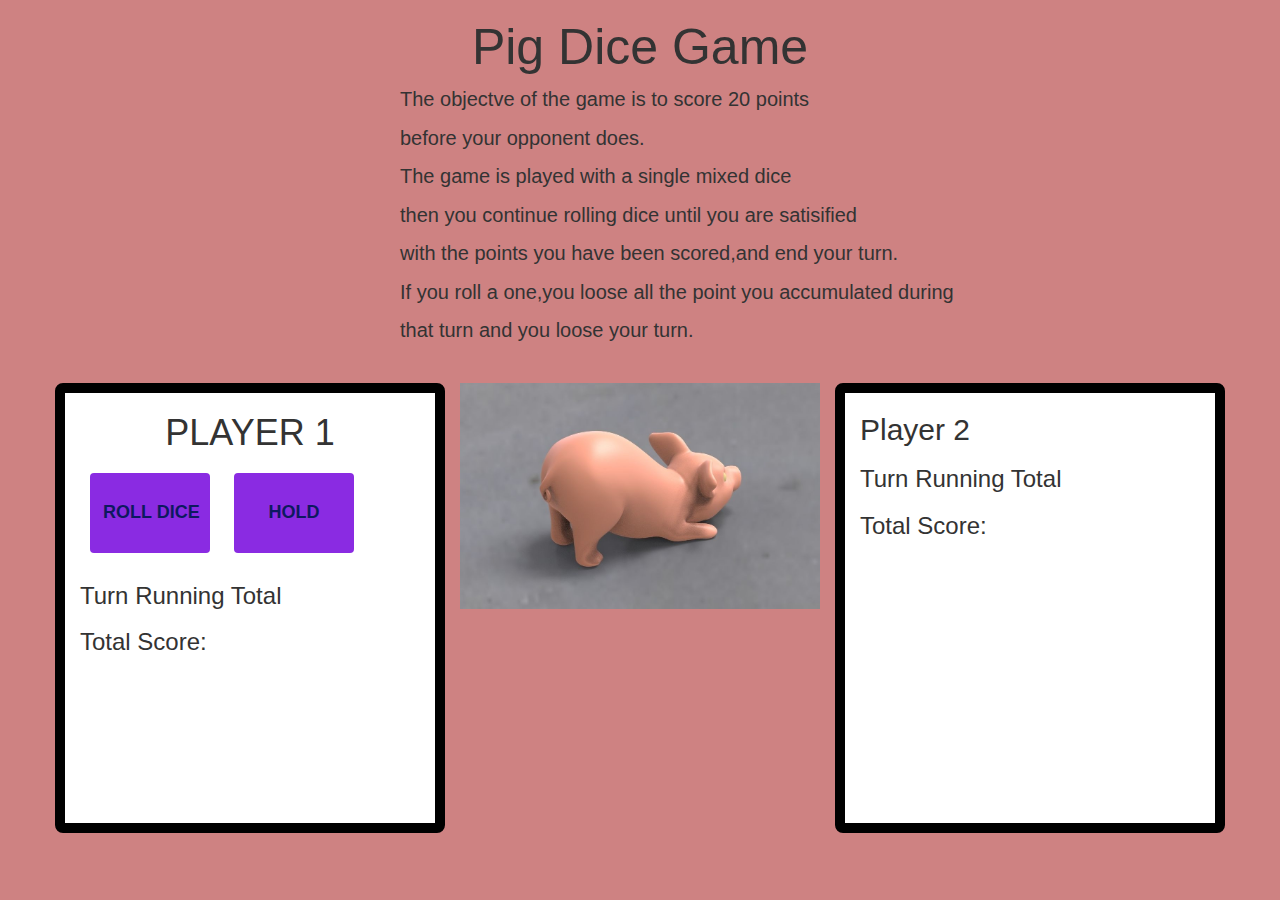
<file: index.html>
<!DOCTYPE <!DOCTYPE html>
<html>
<head>
    <link href="css/bootstrap.css" rel="stylesheet" type="text/css">
    <link href="css/styles.css" rel="stylesheet" type="text/css">
    <script src="js/jquery-3.3.1 (1).js"></script>
    <script src="js/scripts.js"></script>
    <title>Pig-Dice-Game</title>

</head>
 <body>
   <h1 id="title">Pig Dice Game</h1>
   <p class="parag">The objectve of the game is to score 20 points </p>
   <p class="parag">before your opponent does.</p>
   <p class="parag">The game is played with a single mixed dice</p>
   <p class="parag">then you continue rolling dice until you are satisified</P> 
   <p class="parag">with the points you have been scored,and end your turn. </p>
   <p class="parag">If you roll a one,you loose all the point you accumulated during</p> 
   <p class="parag">that turn and you loose your turn.</p>


   </p>
   <div class="container">
    <div class="row">
     <div class="player-col col-md-4">
      <h1>PLAYER 1</h1>
      
       <div id="player-one-buttons">
          <button type="submit" class="btn" name="button" id="player-one-roll">ROLL DICE</button>
          <button type="submit" class="btn" name="button" id="player-one-stay">HOLD</button>
        </div>
        
        <h3>Turn Running Total</h3>
        <div id="player-one-running">
        </div>
        <h3>Total Score:</h3>
        <h4><span id="player-one-score"></span></h4>
        </div>
        <!--colon1 closed-->
       <div class="col-md-4">

          <div id="dice-image">
              <img src="img/pigs-pink-3d-model-max-obj-3ds-fbx.jpg" id="dice-pic">
            </div>
            <p><span class="player-one-rolls-one">You rolled a 1!</p>
            <p><span class="player-one-rolls-one">Your turn is over.</p></span>
            
            <div id="winner">
            </div>
            </div>
            
            <!--colon2 closed-->
            <div class="player-col col-md-4">
              <h2>Player 2</h2>
              
              <div id="player-two-buttons">
                <button type="submit" class="btn" name="button" id="player-two-roll">Roll DICE</button>
                <button type="submit" class="btn" name="button" id="player-two-stay">HOLD</button>
              </div>
              <h3>Turn Running Total</h3>
              <div id="player-two-running">
              </div>
              <h3>Total Score:</h3>
              <h4><span id="player-two-score"></span></h4>
             </div><!--Colon3 closed-->

        </div><!--row closed-->
      </div><!--container closed-->
    
      
</body>
</html>
</file>
<file: css/styles.css>
body {
  
  background-color: #ce8282;
  }
  
  img {
    width: 100%;
  }
  
  h1 {
    text-align: center;
    font-family: 'Erica One', sans-serif;
    
  }
  
  #title {
    font-size: 50px;
  }
  .parag{
    font-family: sans-serif;
    font-size: 20px;
    margin-left: 400px;
  }
  h2 {
    font-family: 'Erica One', sans-serif;
  }
  
 
  h3 {
    font-family: 'Roboto', sans-serif;
  }
  
  .container {
    margin-top: 3%;
  }
  
  .running-total {
    font-family: "Roboto" sans-serif;
  }
  
  .total-score {
    font-family: 'Roboto', sans-serif;
    font-size: 48px;
  }
  
  .player-one-rolls-one {
    font-size: 40px;
    font-family: 'Erica One', sans-serif;
    text-align: center;
    display: none;
   
  }
  
  .player-col {
    border: 10px solid black;
    border-radius: 8px;
    height: 450px;
    background: white;
  }
  
  .btn {
    height: 80px;
    width: 120px;
    font-size: 18px;
    font-weight: bold;
    margin: 10px;
    color: rgb(13, 25, 95);
    background-color: blueviolet
  }
  
  #winner {
    display: none;
    font-family: 'Erica One';
    font-size: 70px;
  }
  
  #player-two-buttons {
    display: none;
  }
</file>
